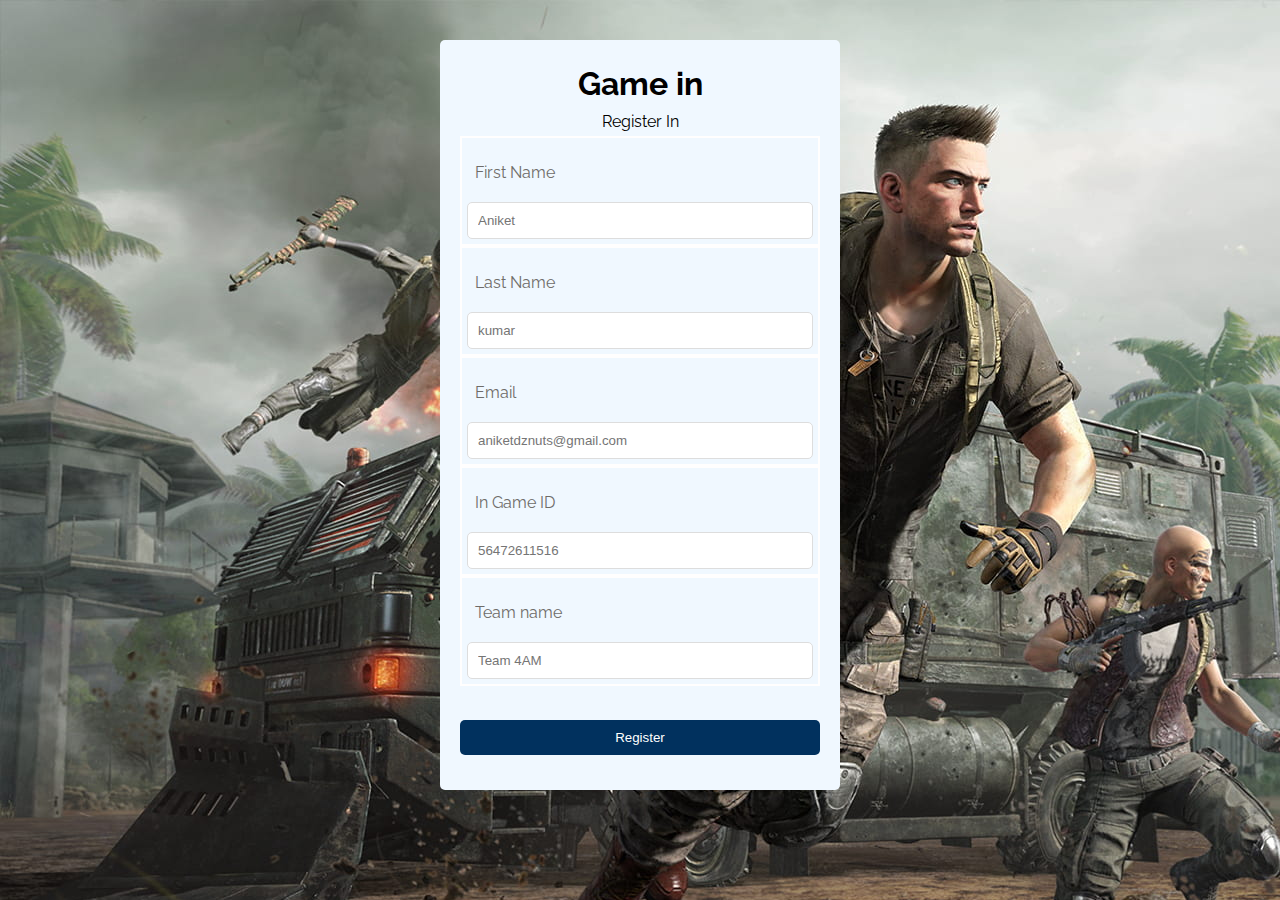
<file: website-main/bgmi.html>
<!DOCTYPE html>
<html lang="en">
  <head>
    <meta charset="UTF-8" />
    <meta name="viewport" content="width=device-width, initial-scale=1.0" />
    <meta http-equiv="X-UA-Compatible" content="ie=edge" />
    <title>BGMI</title>
    <link
      href="https://fonts.googleapis.com/css?family=Raleway"
      rel="stylesheet"
    />
    <style>
      * {
        box-sizing: border-box;
        margin: 0;
        padding: 0;
        /* 
        -May want to add "border-box for "box-sizing so padding does not affect width
        -Reset margin and padding 
       */
      }

      body {
        background-color:#000000;
        background-image: url(img/bgmibg.jpg);
        font-family: 'Raleway', sans-serif;

        /* 
          -Background color is #344a72
        */
      }

      a {
        text-decoration: none;
        /* 
        Underlined links are ugly :)
       */
      }

      #container {
        
        background-color: aliceblue;
        border-radius: 5px;
        width: 500px;
        height: 1000px;
        margin: auto;
        margin-top: 40px;
        padding: 20px;
        max-width: 400px;
        max-height: 750px;
        /* 
        -Remember, margin: auto on left and right will center a block element 
        -I would also set a "max-width" for responsiveness
        -May want to add some padding
        */
      }


      .form-wrap h1,
      .form-wrap p {
        text-align: center;
        padding: 5px;
        /* 
          May want to center these
        */
      }

      .form-wrap .form-group {
        color: rgb(110, 108, 105);
        border: 2px solid rgb(255, 254, 254) ;
        padding: 5px;
        
        /* 
          Each label, input is wrapped in .form-group
        */
      }

      .form-wrap .form-group label {
        display: block;
        margin: 10px 4px;
        padding: 10px 4px;
        /* 
          Label should be turned into a block element
        */
      }

      .form-wrap .form-group input {
        width: 100%;
        padding: 10px;
        border: #ddd 1px solid;
        border-radius: 5px;
        
        /* 
          Inputs should reach accross the .form-wrap 100% and have some padding
        */
      }

      .form-wrap button {
        display: block;
        color: white;
        border: none;
        position: relative;
        padding: 10px;
        margin-top: 10px;
        margin-right: 5px;
        width: 360px;
        border-radius: 5px;
        background: #01315e;
        /* 
          Button should wrap accross 100% and display as block
          Background color for button is #49c1a2
        */
      }

      .form-wrap button:hover {
        margin-top: 10px;
        background-color: #00aeff ;
        /* 
          Hover background color for button is #37a08e
        */
      }
      
      .form-wrap .bottom-text {

        margin-top: 70px;
        text-align: center;
        margin-bottom: 10px;
        color: white;
        
        /* 
          Bottom text is smaller
        */
      }
      button {
        position: relative;
        top: 24px;
      }
      footer {
        margin: 20px;
        text-align: center;
        color: white;
        /* 
        Should be centered
       */
      }

      footer a {
        color: #1657b9;
        /* 
          Footer link color is #49c1a2
        */
      }
    </style>
  </head>
  <body>
    <div id="container">
      <div class="form-wrap">
        <h1>Game in</h1>
        <p>Register In</p>
        <form action="https://sheetdb.io/api/v1/6k8go7hclih2n" method="post" id="sheetdb-from">
          <div class="form-group">
            <label for="first-name">First Name</label>
            <input type="text" name="data[firstName]" id="first-name" placeholder="Aniket " />
          </div>
          <div class="form-group">
            <label for="last-name">Last Name</label>
            <input type="text" name="data[lastName]" id="last-name" placeholder="kumar"/>
          </div>
          <div class="form-group">
            <label for="email">Email</label>
            <input type="email" name="data[email]" id="email" placeholder="aniketdznuts@gmail.com"/>
          </div>
          <div class="form-group">
            <label for="text">In Game ID</label>
            <input type="number" name="data[ingameid]" id="text" placeholder="56472611516"/>
          </div>
          <div class="form-group">
            <label for="Team name">Team name</label>
            <input type="Team name" name="data[teamname]" id="Team name" placeholder="Team 4AM"/>
          </div>
          <button type="submit" class="btn">Register</button>
        </form>
        <script>
          var form = document.getelementbyid('sheetdb-form');
        form.addeventlistener("submit", e => {
          e.preventdefault();
          fetch(form.action, {
            method : "post" ,
            body: new formdata(document.getElementById("sheetdb-form")),
          }).then(
            response => {
              window.open('d.html', 'blank');
            }
          );
        });
      </script>
      </div>
      <footer>

      </footer>
    </div>
  </body>
</html>
</file>
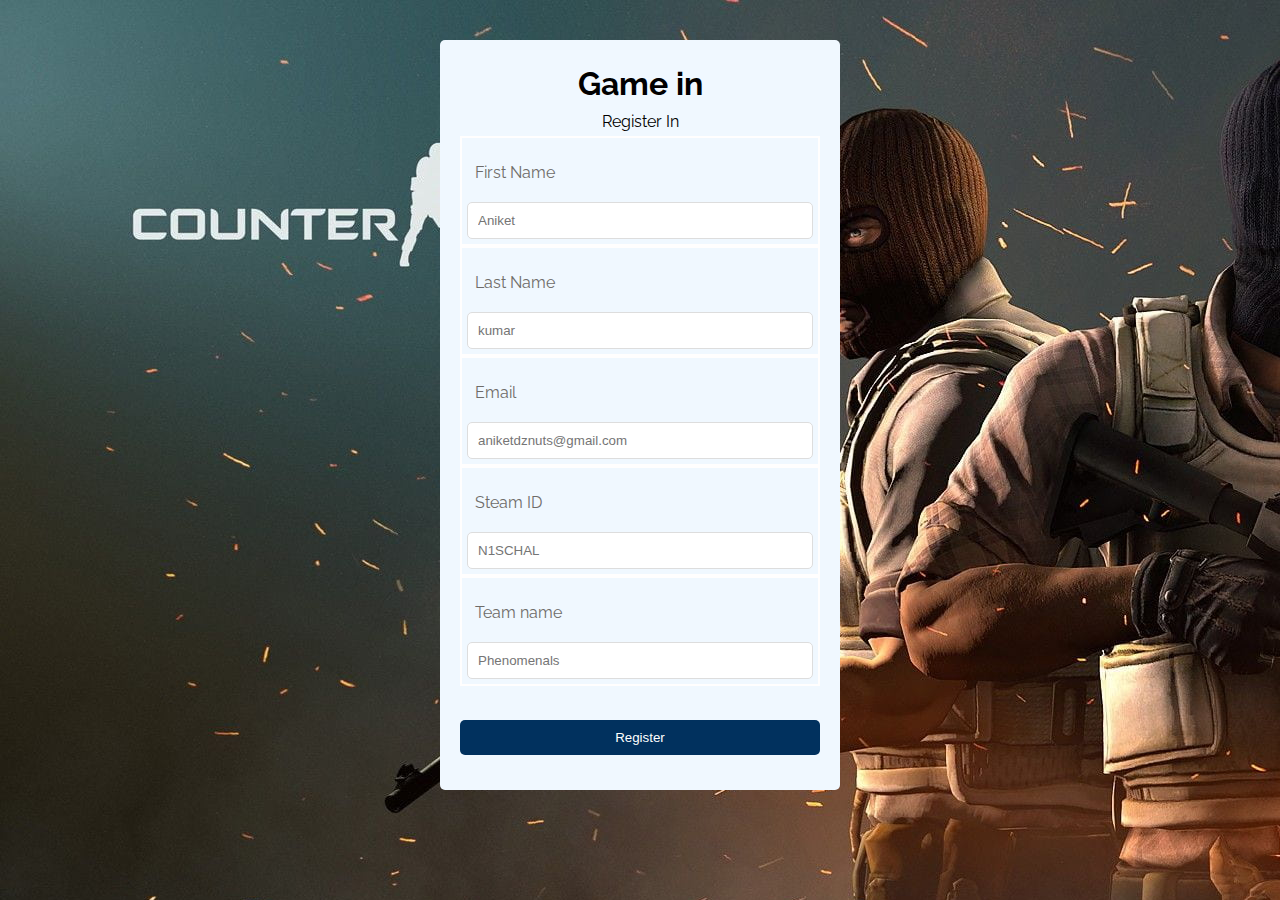
<file: website-main/csgo.html>
<!DOCTYPE html>
<html lang="en">
  <head>
    <meta charset="UTF-8" />
    <meta name="viewport" content="width=device-width, initial-scale=1.0" />
    <meta http-equiv="X-UA-Compatible" content="ie=edge" />
    <title>CSGO</title>
    <link
      href="https://fonts.googleapis.com/css?family=Raleway"
      rel="stylesheet"
    />
    <style>
      * {
        box-sizing: border-box;
        margin: 0;
        padding: 0;
        /* 
        -May want to add "border-box for "box-sizing so padding does not affect width
        -Reset margin and padding 
       */
      }

      body {
        background-color:#000000;
        background-image: url(img/csgobg.jpg);
        font-family: 'Raleway', sans-serif;

        /* 
          -Background color is #344a72
        */
      }

      a {
        text-decoration: none;
        /* 
        Underlined links are ugly :)
       */
      }

      #container {
        
        background-color: aliceblue;
        border-radius: 5px;
        width: 500px;
        height: 1000px;
        margin: auto;
        margin-top: 40px;
        padding: 20px;
        max-width: 400px;
        max-height: 750px;
        /* 
        -Remember, margin: auto on left and right will center a block element 
        -I would also set a "max-width" for responsiveness
        -May want to add some padding
        */
      }


      .form-wrap h1,
      .form-wrap p {
        text-align: center;
        padding: 5px;
        /* 
          May want to center these
        */
      }

      .form-wrap .form-group {
        color: rgb(110, 108, 105);
        border: 2px solid rgb(255, 254, 254) ;
        padding: 5px;
        
        /* 
          Each label, input is wrapped in .form-group
        */
      }

      .form-wrap .form-group label {
        display: block;
        margin: 10px 4px;
        padding: 10px 4px;
        /* 
          Label should be turned into a block element
        */
      }

      .form-wrap .form-group input {
        width: 100%;
        padding: 10px;
        border: #ddd 1px solid;
        border-radius: 5px;
        
        /* 
          Inputs should reach accross the .form-wrap 100% and have some padding
        */
      }

      .form-wrap button {
        display: block;
        color: white;
        border: none;
        position: relative;
        padding: 10px;
        margin-top: 10px;
        margin-right: 5px;
        width: 360px;
        border-radius: 5px;
        background: #01315e;
        /* 
          Button should wrap accross 100% and display as block
          Background color for button is #49c1a2
        */
      }

      .form-wrap button:hover {
        margin-top: 10px;
        background-color: #00aeff ;
        /* 
          Hover background color for button is #37a08e
        */
      }
      
      .form-wrap .bottom-text {

        margin-top: 70px;
        text-align: center;
        margin-bottom: 10px;
        color: white;
        
        /* 
          Bottom text is smaller
        */
      }
      button {
        position: relative;
        top: 24px;
      }
      footer {
        margin: 20px;
        text-align: center;
        color: white;
        /* 
        Should be centered
       */
      }

      footer a {
        color: #1657b9;
        /* 
          Footer link color is #49c1a2
        */
      }
    </style>
  </head>
  <body>
    <div id="container">
      <div class="form-wrap">
        <h1>Game in</h1>
        <p>Register In</p>
        <form action="https://sheetdb.io/api/v1/6k8go7hclih2n" method="post" id="sheetdb-from">
          <div class="form-group">
            <label for="first-name">First Name</label>
            <input type="text" name="data[firstName]" id="first-name" placeholder="Aniket " />
          </div>
          <div class="form-group">
            <label for="last-name">Last Name</label>
            <input type="text" name="data[lastName]" id="last-name" placeholder="kumar"/>
          </div>
          <div class="form-group">
            <label for="email">Email</label>
            <input type="email" name="data[email]" id="email" placeholder="aniketdznuts@gmail.com"/>
          </div>
          <div class="form-group">
            <label for="text">Steam ID</label>
            <input type="text" name="data[steamid]" id="text" placeholder="N1SCHAL"/>
          </div>
          <div class="form-group">
            <label for="Team name">Team name</label>
            <input type="Team name" name="data[teamname]" id="Team name" placeholder="Phenomenals"/>
          </div>
          <button type="submit" class="btn">Register</button>
        </form>
        <script>
          var form = document.getelementbyid('sheetdb-form');
        form.addeventlistener("submit", e => {
          e.preventdefault();
          fetch(form.action, {
            method : "post" ,
            body: new formdata(document.getElementById("sheetdb-form")),
          }).then(
            response => {
              window.open('d.html', 'blank');
            }
          );
        });
      </script>
      </div>
      <footer>

      </footer>
    </div>
  </body>
</html>
</file>
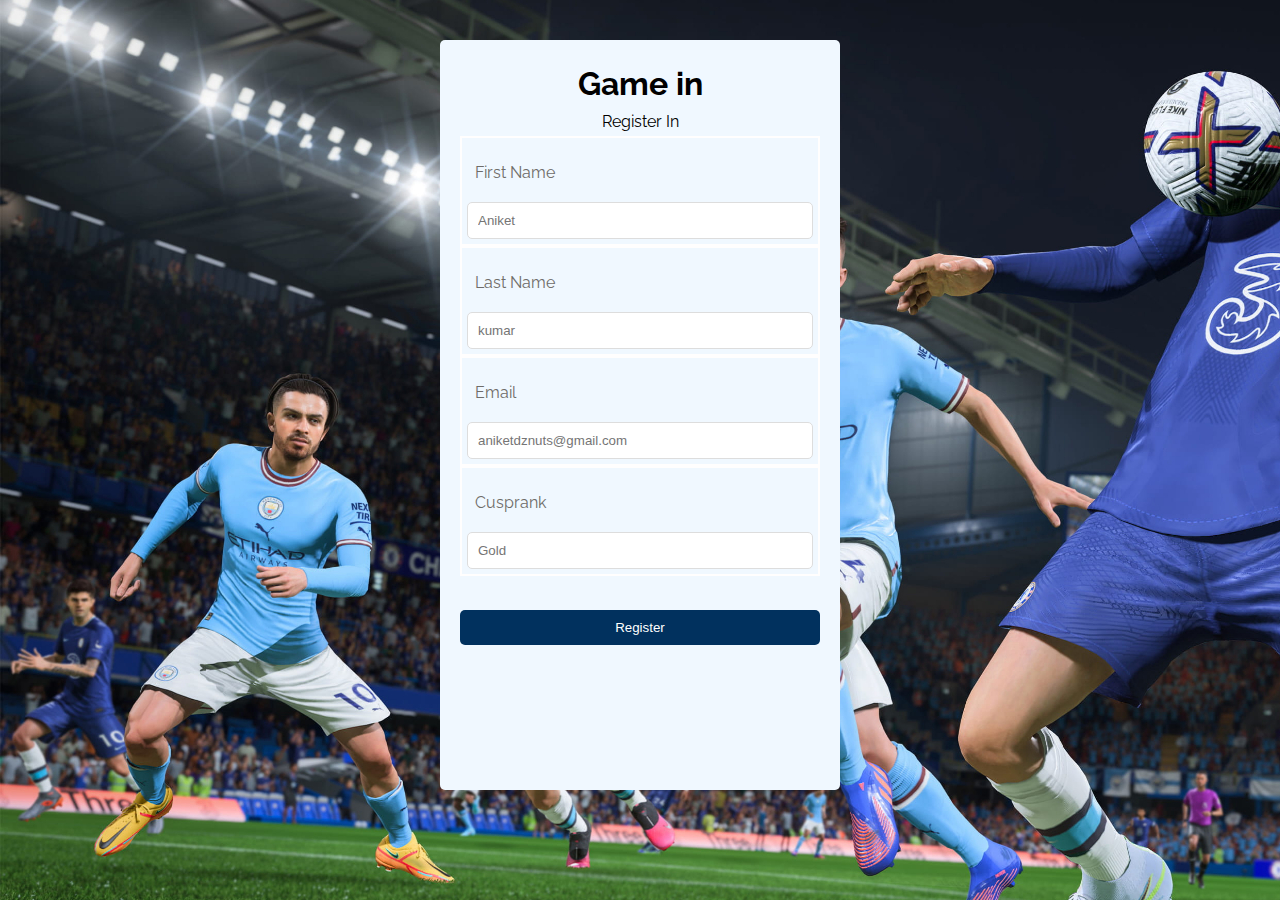
<file: website-main/fifa.html>
<!DOCTYPE html>
<html lang="en">
  <head>
    <meta charset="UTF-8" />
    <meta name="viewport" content="width=device-width, initial-scale=1.0" />
    <meta http-equiv="X-UA-Compatible" content="ie=edge" />
    <title>FIFA</title>
    <link
      href="https://fonts.googleapis.com/css?family=Raleway"
      rel="stylesheet"
    />
    <style>
      * {
        box-sizing: border-box;
        margin: 0;
        padding: 0;
        /* 
        -May want to add "border-box for "box-sizing so padding does not affect width
        -Reset margin and padding 
       */
      }

      body {
        background-color:#000000;
        background-image: url(img/fifabg.jpg);
        font-family: 'Raleway', sans-serif;

        /* 
          -Background color is #344a72
        */
      }

      a {
        text-decoration: none;
        /* 
        Underlined links are ugly :)
       */
      }

      #container {
        
        background-color: aliceblue;
        border-radius: 5px;
        width: 500px;
        height: 1000px;
        margin: auto;
        margin-top: 40px;
        padding: 20px;
        max-width: 400px;
        max-height: 750px;
        /* 
        -Remember, margin: auto on left and right will center a block element 
        -I would also set a "max-width" for responsiveness
        -May want to add some padding
        */
      }


      .form-wrap h1,
      .form-wrap p {
        text-align: center;
        padding: 5px;
        /* 
          May want to center these
        */
      }

      .form-wrap .form-group {
        color: rgb(110, 108, 105);
        border: 2px solid rgb(255, 254, 254) ;
        padding: 5px;
        
        /* 
          Each label, input is wrapped in .form-group
        */
      }

      .form-wrap .form-group label {
        display: block;
        margin: 10px 4px;
        padding: 10px 4px;
        /* 
          Label should be turned into a block element
        */
      }

      .form-wrap .form-group input {
        width: 100%;
        padding: 10px;
        border: #ddd 1px solid;
        border-radius: 5px;
        
        /* 
          Inputs should reach accross the .form-wrap 100% and have some padding
        */
      }

      .form-wrap button {
        display: block;
        color: white;
        border: none;
        position: relative;
        padding: 10px;
        margin-top: 10px;
        margin-right: 5px;
        width: 360px;
        border-radius: 5px;
        background: #01315e;
        /* 
          Button should wrap accross 100% and display as block
          Background color for button is #49c1a2
        */
      }

      .form-wrap button:hover {
        margin-top: 10px;
        background-color: #00aeff ;
        /* 
          Hover background color for button is #37a08e
        */
      }
      
      .form-wrap .bottom-text {

        margin-top: 70px;
        text-align: center;
        margin-bottom: 10px;
        color: white;
        
        /* 
          Bottom text is smaller
        */
      }
      button {
        position: relative;
        top: 24px;
      }
      footer {
        margin: 20px;
        text-align: center;
        color: white;
        /* 
        Should be centered
       */
      }

      footer a {
        color: #1657b9;
        /* 
          Footer link color is #49c1a2
        */
      }
    </style>
  </head>
  <body>
    <div id="container">
      <div class="form-wrap">
        <h1>Game in</h1>
        <p>Register In</p>
        <form action="https://sheetdb.io/api/v1/6k8go7hclih2n" method="post" id="sheetdb-from">
          <div class="form-group">
            <label for="first-name">First Name</label>
            <input type="text" name="data[firstName]" id="first-name" placeholder="Aniket " />
          </div>
          <div class="form-group">
            <label for="last-name">Last Name</label>
            <input type="text" name="data[lastName]" id="last-name" placeholder="kumar"/>
          </div>
          <div class="form-group">
            <label for="email">Email</label>
            <input type="email" name="data[email]" id="email" placeholder="aniketdznuts@gmail.com"/>
          </div>
          <div class="form-group">
            <label for="text">Cusprank</label>
            <input type="text" name="data[cusprank]" id="text" placeholder="Gold"/>
          </div>
          <button type="submit" class="btn">Register</button>
        </form>
        <script>
          var form = document.getelementbyid('sheetdb-form');
        form.addeventlistener("submit", e => {
          e.preventdefault();
          fetch(form.action, {
            method : "post" ,
            body: new formdata(document.getElementById("sheetdb-form")),
          }).then(
            response => {
              window.open('d.html', 'blank');
            }
          );
        });
      </script>
      </div>
      <footer>

      </footer>
    </div>
  </body>
</html>
</file>
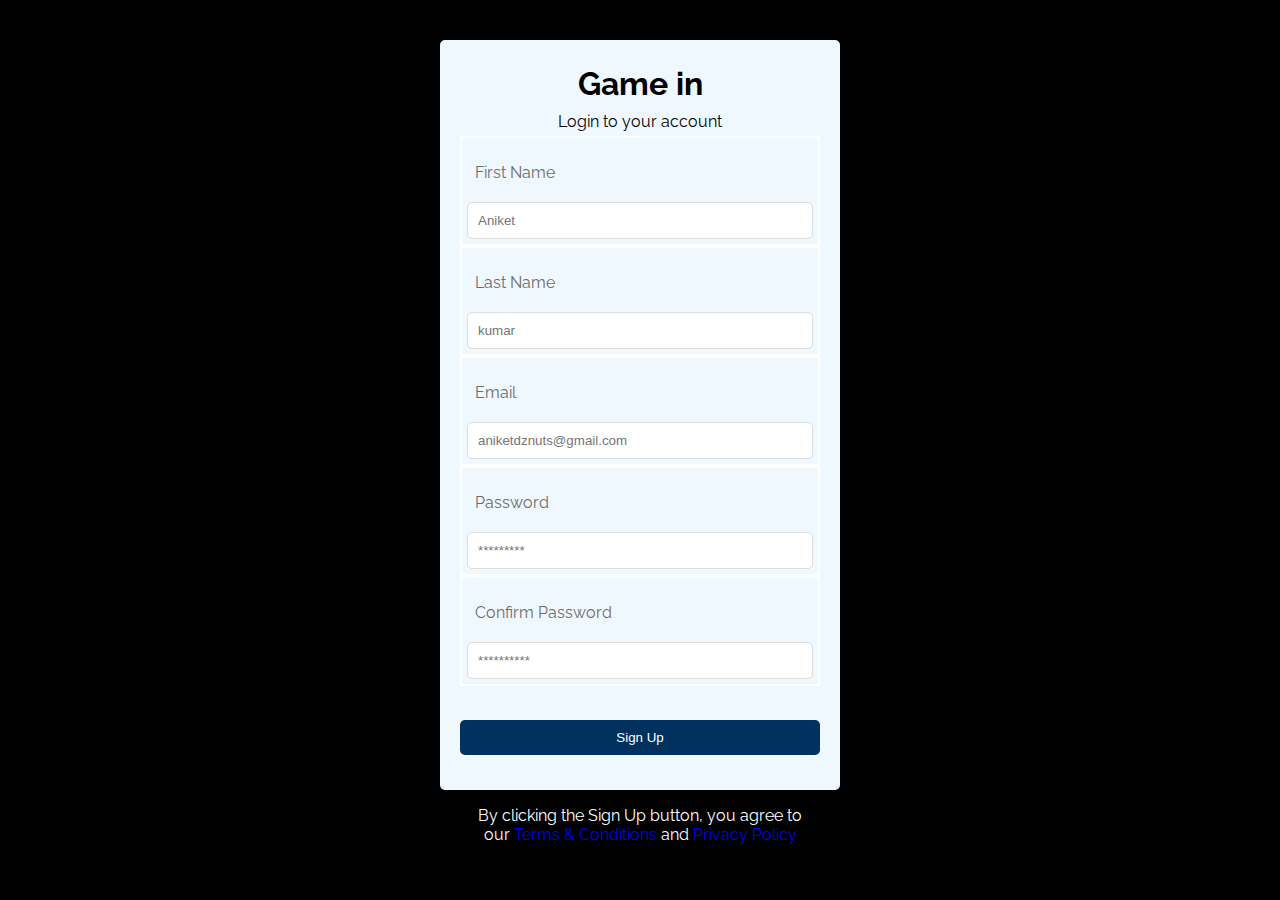
<file: website-main/login.html>
<!DOCTYPE html>
<html lang="en">
  <head>
    <meta charset="UTF-8" />
    <meta name="viewport" content="width=device-width, initial-scale=1.0" />
    <meta http-equiv="X-UA-Compatible" content="ie=edge" />
    <title>Form Styling</title>
    <link
      href="https://fonts.googleapis.com/css?family=Raleway"
      rel="stylesheet"
    />
    <style>
      * {
        box-sizing: border-box;
        margin: 0;
        padding: 0;
        /* 
        -May want to add "border-box for "box-sizing so padding does not affect width
        -Reset margin and padding 
       */
      }

      body {
        background-color:#000000;
        font-family: 'Raleway', sans-serif;

        /* 
          -Background color is #344a72
        */
      }

      a {
        text-decoration: none;
        /* 
        Underlined links are ugly :)
       */
      }

      #container {
        
        background-color: aliceblue;
        border-radius: 5px;
        width: 500px;
        height: 1000px;
        margin: auto;
        margin-top: 40px;
        padding: 20px;
        max-width: 400px;
        max-height: 750px;
        /* 
        -Remember, margin: auto on left and right will center a block element 
        -I would also set a "max-width" for responsiveness
        -May want to add some padding
        */
      }


      .form-wrap h1,
      .form-wrap p {
        text-align: center;
        padding: 5px;
        /* 
          May want to center these
        */
      }

      .form-wrap .form-group {
        color: rgb(110, 108, 105);
        border: 2px solid rgb(255, 254, 254) ;
        padding: 5px;
        
        /* 
          Each label, input is wrapped in .form-group
        */
      }

      .form-wrap .form-group label {
        display: block;
        margin: 10px 4px;
        padding: 10px 4px;
        /* 
          Label should be turned into a block element
        */
      }

      .form-wrap .form-group input {
        width: 100%;
        padding: 10px;
        border: #ddd 1px solid;
        border-radius: 5px;
        
        /* 
          Inputs should reach accross the .form-wrap 100% and have some padding
        */
      }

      .form-wrap button {
        display: block;
        color: white;
        border: none;
        position: relative;
        padding: 10px;
        margin-top: 10px;
        margin-right: 5px;
        width: 360px;
        border-radius: 5px;
        background: #01315e;
        /* 
          Button should wrap accross 100% and display as block
          Background color for button is #49c1a2
        */
      }

      .form-wrap button:hover {
        margin-top: 10px;
        background-color: #00aeff ;
        /* 
          Hover background color for button is #37a08e
        */
      }
      
      .form-wrap .bottom-text {

        margin-top: 70px;
        text-align: center;
        margin-bottom: 10px;
        color: white;
        
        /* 
          Bottom text is smaller
        */
      }
      button {
        position: relative;
        top: 24px;
      }
      footer {
        margin: 20px;
        text-align: center;
        color: white;
        /* 
        Should be centered
       */
      }

      footer a {
        color: #1657b9;
        /* 
          Footer link color is #49c1a2
        */
      }
    </style>
    
  </head>
  <body>
    <div id="container">
      <div class="form-wrap">
        <h1>Game in</h1>
        <p>Login to your account</p>
        <form action="https://sheetdb.io/api/v1/feqj4zltj61mf" method="post" id="sheetdb-from">
          <div class="form-group">
            <label for="firstname">First Name</label>
            <input type="text" name="data[firstName]" id="first-name" placeholder="Aniket " />
          </div>
          <div class="form-group">
            <label for="lastname">Last Name</label>
            <input type="text" name="data[lastName]" id="last-name" placeholder="kumar"/>
          </div>
          <div class="form-group">
            <label for="email">Email</label>
            <input type="email" name="data[email]" id="email" placeholder="aniketdznuts@gmail.com"/>
          </div>
          <div class="form-group">
            <label for="password">Password</label>
            <input type="password" name="data[password]" id="password" placeholder="*********"/>
          </div>
          <div class="form-group">
            <label for="password2">Confirm Password</label>
            <input type="password" name="data[password2]" id="password2" placeholder="**********"/>
          </div>
          <button type="submit" class="btn">Sign Up</button>
          <p class="bottom-text">
            By clicking the Sign Up button, you agree to our
            <a href="#">Terms & Conditions</a> and
            <a href="#">Privacy Policy</a>
          </p>
        </form>
        <script>
            var form = document.getelementbyid('sheetdb-form');
          form.addeventlistener("submit", e => {
            e.preventdefault();
            fetch(form.action, {
              method : "post" ,
              body: new formdata(document.getElementById("sheetdb-form")),
            }).then(
              response => {
                window.open('d.html', 'blank');
              }
            );
          });
        </script>
      </div>
      <footer>

      </footer>
    </div>
  </body>
</html>
</file>
